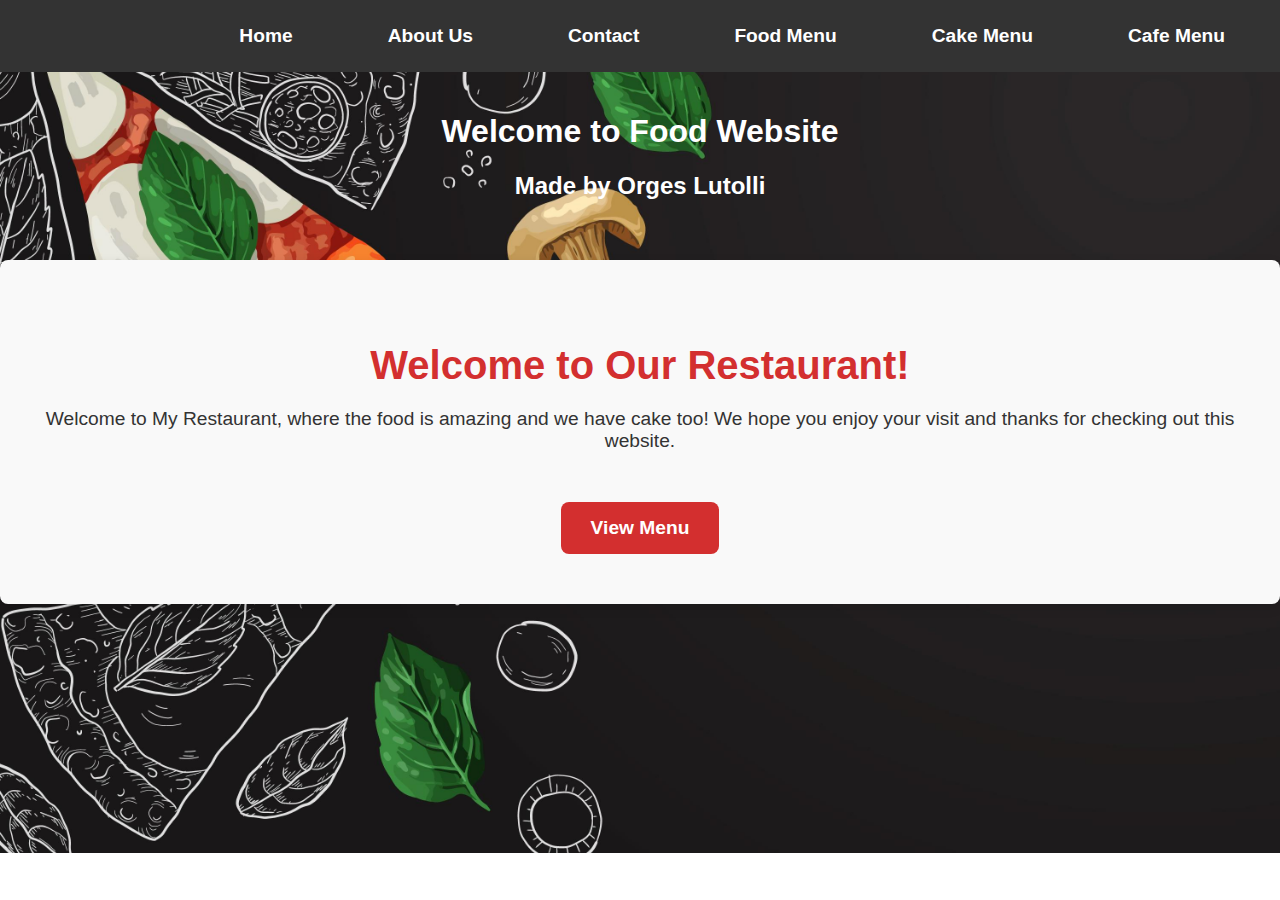
<file: index.html>
<!DOCTYPE html>
<html lang="en">
<head>
    <meta charset="UTF-8">
    <meta name="viewport" content="width=device-width, initial-scale=1.0">
    <meta name="description" content="Welcome to our restaurant, where your culinary journey begins.">
    <meta name="keywords" content="restaurant, food, menu, dining">
    <title>Projekti i Orgesit Food</title>
    <link rel="stylesheet" href="style.css">
    <style>
        
        nav ul {
            display: flex;
            justify-content: flex-end;
            list-style-type: none;
            background-color: #333;
            padding: 10px;
            margin: 0;
        }
        nav ul li {
            margin-left: 20px;
        }
        nav ul li a {
            color: white;
            font-size: 1.2em;
            font-weight: bold;
            text-decoration: none;
            padding: 15px 30px; 
            border-radius: 8px; 
            transition: background-color 0.3s ease; 
            display: inline-block; 
        }
        nav ul li a:hover {
            background-color: #555; 
            text-decoration: underline; 
        }

        /* Welcome section styles */
        .welcome-section {
            text-align: center;
            padding: 50px 20px;
            background-color: #f9f9f9; 
            margin: 20px 0; 
            border-radius: 8px; 
            box-shadow: 0 4px 12px rgba(0, 0, 0, 0.1); 
        }
        .welcome-section h2 {
            font-size: 2.5em; 
            color: #d32f2f; 
            margin-bottom: 20px; 
        }
        .welcome-section p {
            font-size: 1.2em; 
            color: #333;
            margin-bottom: 30px; 
        }

        /* Button styles */
        .home-button {
            display: inline-block;
            padding: 15px 30px; 
            background-color: #d32f2f;
            color: white;
            border-radius: 8px; 
            text-decoration: none;
            font-size: 1.2em;
            font-weight: bold;
            transition: background-color 0.3s ease;
            margin-top: 20px; /* Space between text and button */
        }
        .home-button:hover {
            background-color: #b71c1c;
            text-decoration: underline;
        }
    </style>
</head>
<body>

    <!-- Navigation bar -->
    <nav>
        <ul>
            <li><a href="index.html">Home</a></li>
            <li><a href="about.html">About Us</a></li>
            <li><a href="contact.html">Contact</a></li>
            <li><a href="menu.html">Food Menu</a></li>
            <li><a href="cake.html">Cake Menu</a></li>
            <li><a href="cafe.html">Cafe Menu</a></li>
        </ul>
    </nav>

    <!-- Header -->
    <header>
        <h1>Welcome to Food Website</h1>
        <h2>Made by Orges Lutolli</h2>
    </header>

    <!-- Welcome Section -->
    <div class="welcome-section">
        <h2>Welcome to Our Restaurant!</h2>
        <p>Welcome to My Restaurant, where the food is amazing and we have cake too! We hope you enjoy your visit and thanks for checking out this website.</p>
        <a href="menu.html" class="home-button">View Menu</a>
    </div>

</body>
</html>
</file>
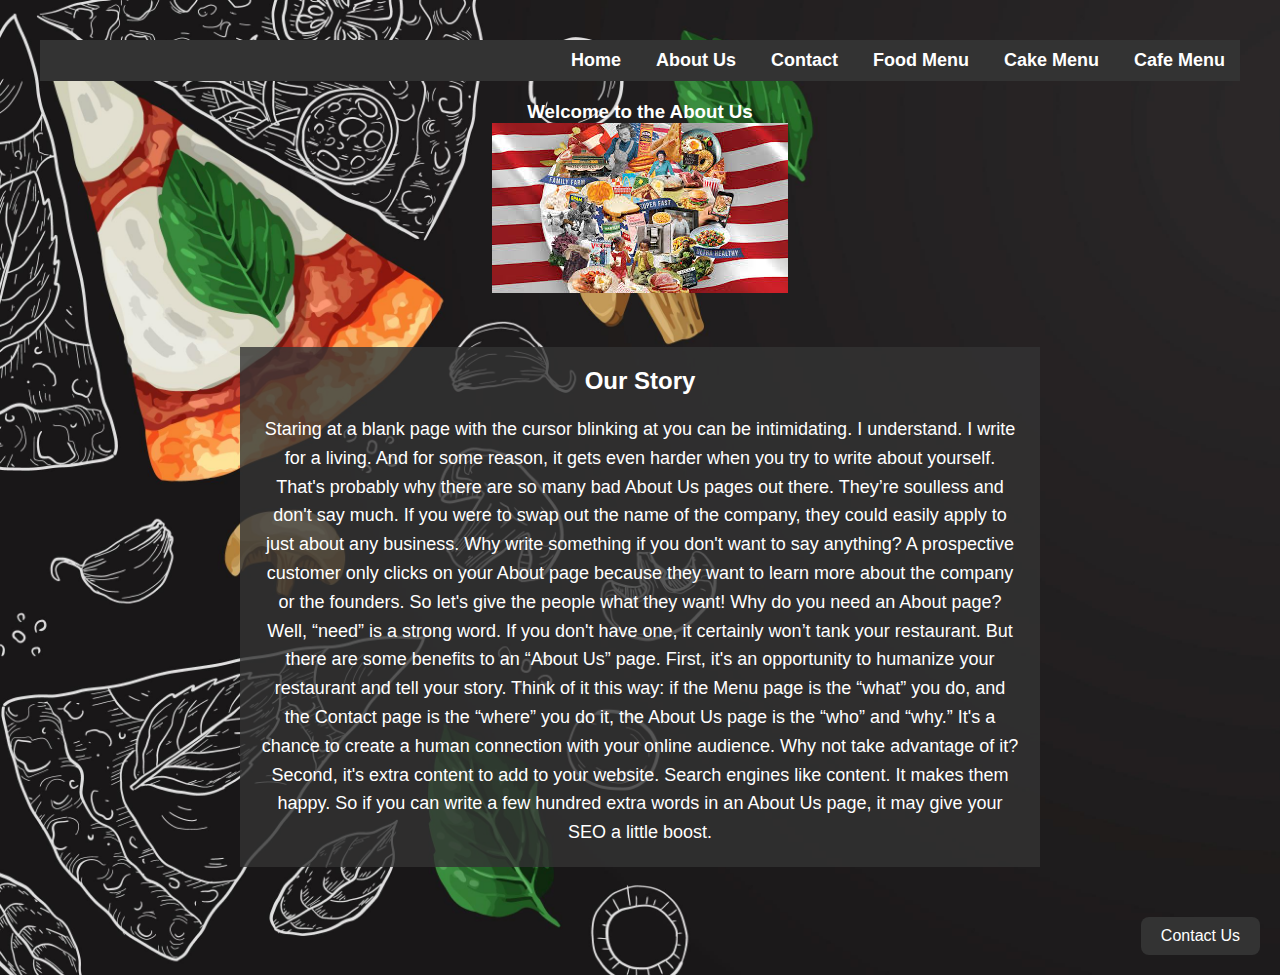
<file: about.html>
<!DOCTYPE html>
<html lang="en">
<head>
    <meta charset="UTF-8">
    <meta name="viewport" content="width=device-width, initial-scale=1.0">
    <link rel="stylesheet" href="style.css">
    <title>About Us</title>
    <style>
        * {
            margin: 0;
            padding: 0;
            box-sizing: border-box;
        }

        body {
            font-family: Arial, sans-serif;
            background-color: #f7f7f7; 
            color: white; 
            display: flex;
            justify-content: flex-start; 
            flex-direction: column; 
            padding: 20px; 
        }

        
        nav {
            width: 100%;
            background-color: #333;
            padding: 10px 0;
        }
        nav ul {
            display: flex;
            justify-content: flex-end;
            list-style-type: none;
            padding: 0;
        }
        nav ul li {
            margin-left: 20px;
        }
        nav ul li a {
            color: white;
            text-decoration: none;
            font-size: 18px;
            font-weight: bold;
        }
        nav ul li a:hover {
            text-decoration: underline;
        }

        #about {
            max-width: 800px;
            margin: 50px auto;
            padding: 20px;
            text-align: center; 
            background-color: rgba(51, 51, 51, 0.8); 
        }

        #about h2 {
            margin-bottom: 20px;
            color: white; 
        }

        #about p {
            font-size: 18px;
            line-height: 1.6;
            color: white; 
        }

        .About-us {
            text-align: center; 
            margin-bottom: 20px; 
        }

        .About-us img {
            max-width: 100%; 
            height: auto; 
        }

       
        .button-container {
            width: 100%; 
            display: flex;
            justify-content: flex-end; 
            margin-top: 20pxl;
        }

        .button-container a {
            display: inline-block; 
            padding: 10px 20px;
            font-size: 1em;
            color: #fff;
            background-color: #333; 
            border: none;
            border-radius: 8px;
            text-decoration: none;
            transition: background-color 0.3s ease, transform 0.3s ease; 
        }

        .button-container a:hover {
            background-color: #555;
            transform: scale(1.05); 
        }
    </style>
</head>
<body>

<header>
    <nav>
        <ul>
            <li><a href="index.html">Home</a></li>
            <li><a href="about.html">About Us</a></li>
            <li><a href="contact.html">Contact</a></li> 
            <li><a href="menu.html">Food Menu</a></li>
            <li><a href="cake.html">Cake Menu</a></li>
            <li><a href="cafe.html">Cafe Menu </a></li>
        </ul>
    </nav>
</header>

<main>
    <div class="About-us">
        <h3>Welcome to the About Us</h3>
        <img src="img/fotojaeabout.jpg" alt="Fotoja e about us">
    </div>

    <section id="about">
        <h2>Our Story</h2>
        <p>Staring at a blank page with the cursor blinking at you can be intimidating.
        I understand. I write for a living.
        And for some reason, it gets even harder when you try to write about yourself. That's probably why there are so many bad About Us pages out there. They’re soulless and don't say much. If you were to swap out the name of the company, they could easily apply to just about any business.
        
        Why write something if you don't want to say anything? A prospective customer only clicks on your About page because they want to learn more about the company or the founders. So let's give the people what they want! 

        Why do you need an About page? Well, “need” is a strong word. If you don't have one, it certainly won’t tank your restaurant. But there are some benefits to an “About Us” page.

        First, it's an opportunity to humanize your restaurant and tell your story. Think of it this way: if the Menu page is the “what” you do, and the Contact page is the “where” you do it, the About Us page is the “who” and “why.” It's a chance to create a human connection with your online audience. Why not take advantage of it? 

        Second, it's extra content to add to your website. Search engines like content. It makes them happy. So if you can write a few hundred extra words in an About Us page, it may give your SEO a little boost.</p>
    </section>

   
    <div class="button-container">
        <a href="contact.html">Contact Us</a> 
    </div>
</main>

</body>
</html>
</file>
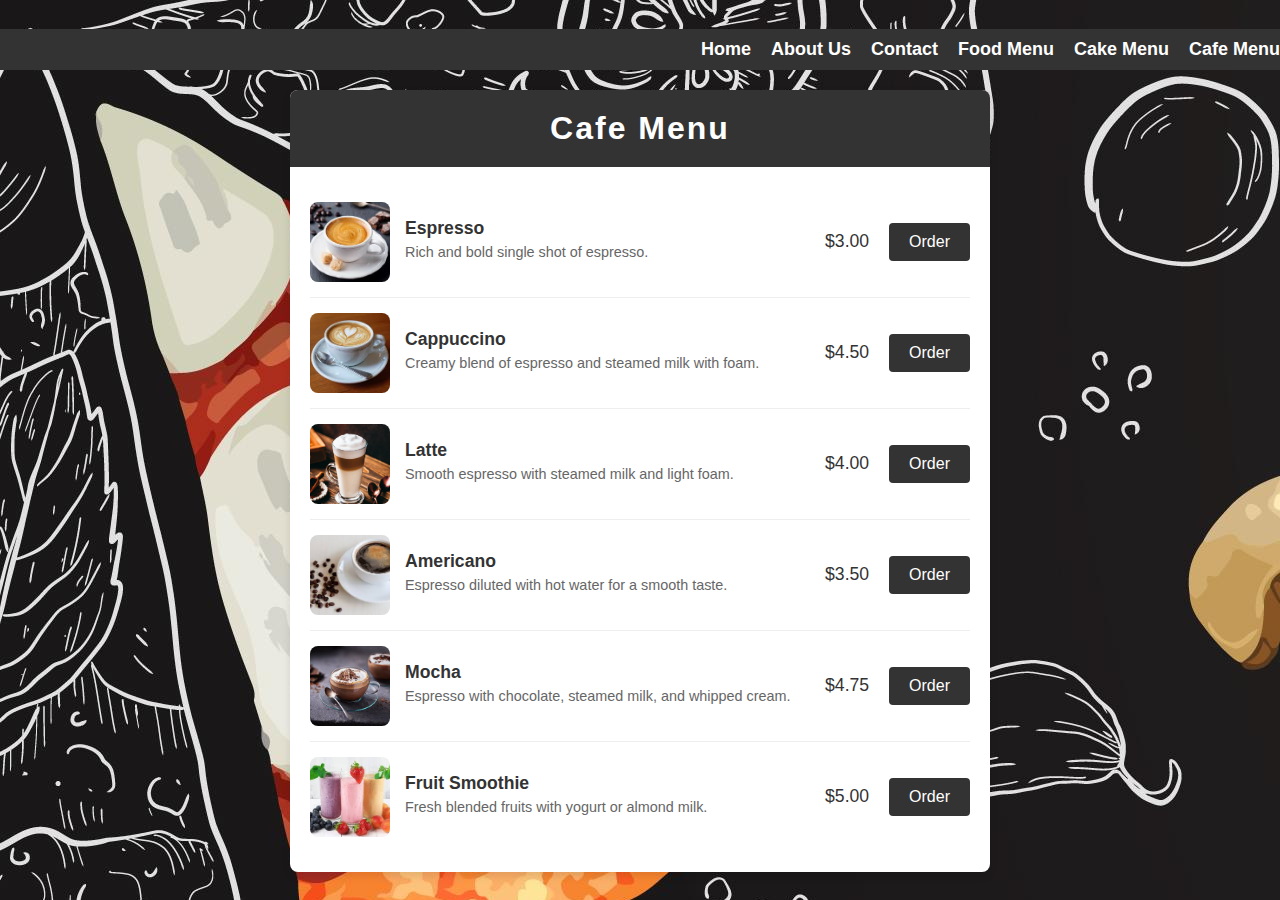
<file: cafe.html>
<!DOCTYPE html>
<html lang="en">
<head>
  <meta charset="UTF-8">
  <meta name="viewport" content="width=device-width, initial-scale=1.0">
  <title>Cafe Menu</title>
  <style>
    * {
      margin: 0;
      padding: 0;
      box-sizing: border-box;
    }

    body {
      font-family: Arial, sans-serif;
      background-color: #f7f7f7;
      color: #333;
      display: flex;
      justify-content: center;
      align-items: center;
      min-height: 100vh;
      flex-direction: column;
      background-image: url(./backgroundwallpaper.jpg);
    }

    nav {
      width: 100%;
      background-color: #333;
      padding: 10px 0;
    }
    nav ul {
      display: flex;
      justify-content: flex-end;
      list-style-type: none;
      padding: 0;
    }
    nav ul li {
      margin-left: 20px;
    }
    nav ul li a {
      color: white;
      font-size: 18px;
      font-weight: bold;
      text-decoration: none;
    }
    nav ul li a:hover {
      text-decoration: underline;
    }

    .menu-container {
      max-width: 700px;
      width: 100%;
      background-color: #fff;
      box-shadow: 0 4px 8px rgba(0, 0, 0, 0.1);
      border-radius: 8px;
      overflow: hidden;
      margin-top: 20px;
    }

  .menu-section img:hover{
    transition: 2s;
    transform: scale(1.1);
}


    .menu-header {
      background-color: #333;
      color: #fff;
      padding: 20px;
      text-align: center;
    }

    .menu-header h1 {
      font-size: 2em;
      letter-spacing: 2px;
    }

    .menu-section {
      padding: 20px;
    }

    .menu-item {
      display: flex;
      align-items: center;
      padding: 15px 0;
      border-bottom: 1px solid #eee;
    }

    .menu-item:last-child {
      border-bottom: none;
    }

    .menu-item img {
      width: 80px;
      height: 80px;
      object-fit: cover;
      border-radius: 8px;
      margin-right: 15px;
    }

    .menu-item h2 {
      font-size: 1.1em;
      color: #333;
      margin-bottom: 5px;
    }

    .menu-item p {
      font-size: 0.9em;
      color: #666;
      margin-bottom: 5px;
    }

    .menu-item .price {
      font-size: 1.1em;
      color: #333;
      margin-left: auto;
      margin-right: 20px;
    }
    .order-btn {
      padding: 10px 20px;
      background-color: #333;
      color: white;
      font-size: 1em;
      border: none;
      border-radius: 4px;
      cursor: pointer;
      transition: background-color 0.3s ease;
    }

    .order-btn:hover {
      background-color: #555;
    }
  </style>
</head>
<body>

<nav>
  <ul>
    <li><a href="index.html">Home</a></li>
    <li><a href="about.html">About Us</a></li>
    <li><a href="contact.html">Contact</a></li>
    <li><a href="menu.html">Food Menu</a></li>
    <li><a href="cake.html">Cake Menu</a></li>
    <li><a href="cafe.html">Cafe Menu</a></li>
  </ul>
</nav>

<div class="menu-container">
  <div class="menu-header">
    <h1>Cafe Menu</h1>
  </div>

  <div class="menu-section">
    <div class="menu-item">
      <img src="img/espresso.jpg" alt="Espresso">
      <div>
        <h2>Espresso</h2>
        <p>Rich and bold single shot of espresso.</p>
      </div>
      <div class="price">$3.00</div>
      <button class="order-btn">Order</button>
    </div>
    <div class="menu-item">
      <img src="img/Cappuccino.jpg" alt="Cappuccino">
      <div>
        <h2>Cappuccino</h2>
        <p>Creamy blend of espresso and steamed milk with foam.</p>
      </div>
      <div class="price">$4.50</div>
      <button class="order-btn">Order</button>
    </div>
    <div class="menu-item">
      <img src="img/Latte.webp" alt="Latte">
      <div>
        <h2>Latte</h2>
        <p>Smooth espresso with steamed milk and light foam.</p>
      </div>
      <div class="price">$4.00</div>
      <button class="order-btn">Order</button>
    </div>
    <div class="menu-item">
      <img src="img/americano.jpg" alt="Americano">
      <div>
        <h2>Americano</h2>
        <p>Espresso diluted with hot water for a smooth taste.</p>
      </div>
      <div class="price">$3.50</div>
      <button class="order-btn">Order</button>
    </div>
    <div class="menu-item">
      <img src="img/mocha.jpg" alt="Mocha">
      <div>
        <h2>Mocha</h2>
        <p>Espresso with chocolate, steamed milk, and whipped cream.</p>
      </div>
      <div class="price">$4.75</div>
      <button class="order-btn">Order</button>
    </div>
    <div class="menu-item">
      <img src="img/smothie.jpg" alt="Smoothie">
      <div>
        <h2>Fruit Smoothie</h2>
        <p>Fresh blended fruits with yogurt or almond milk.</p>
      </div>
      <div class="price">$5.00</div>
      <button class="order-btn">Order</button>
    </div>
  </div>
</div>

</body>
</html>
</file>
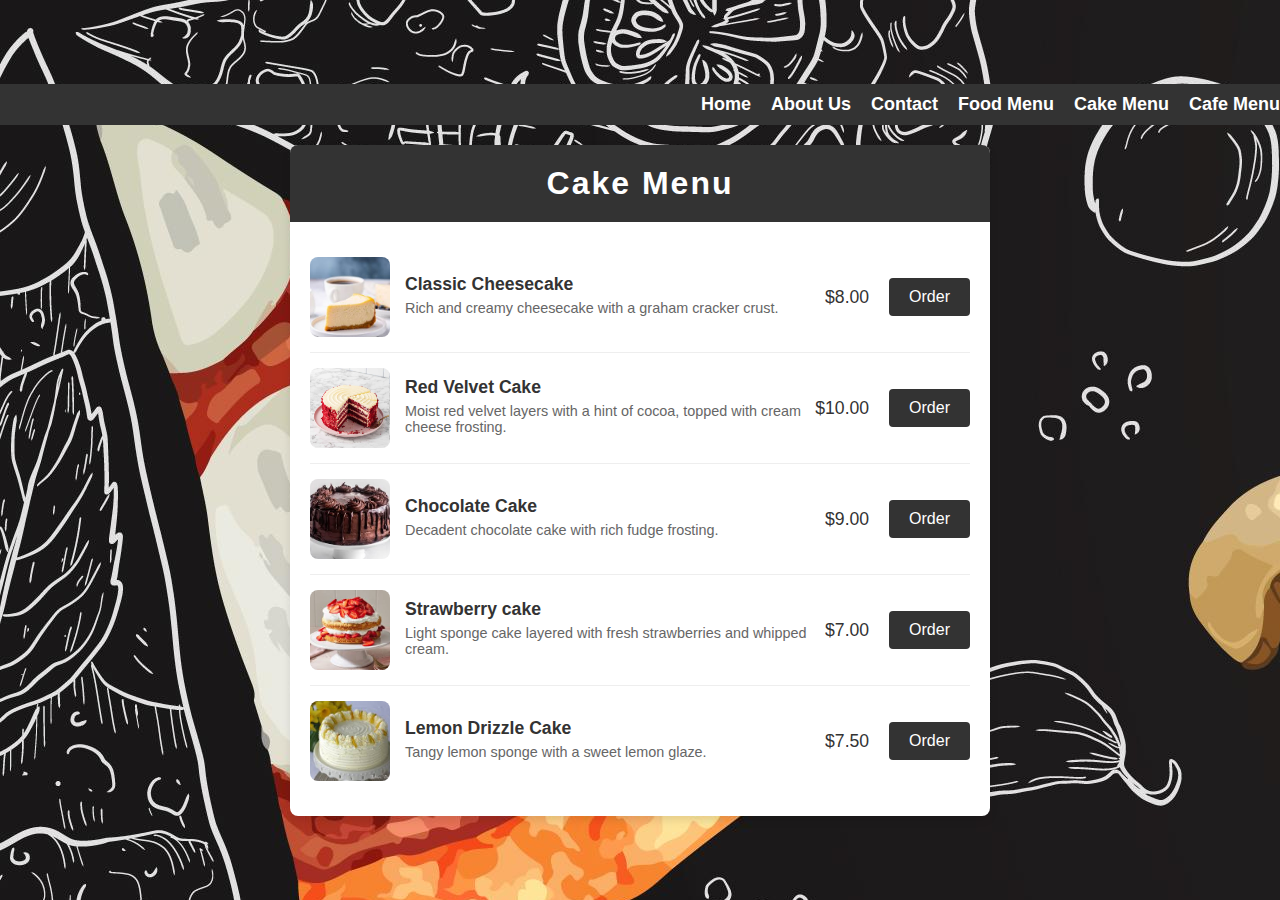
<file: cake.html>
<!DOCTYPE html>
<html lang="en">
<head>
  <meta charset="UTF-8">
  <meta name="viewport" content="width=device-width, initial-scale=1.0">
  <title>Cake Menu</title>
  <style>
    * {
      margin: 0;
      padding: 0;
      box-sizing: border-box;
    }

    body {
      font-family: Arial, sans-serif;
      background-color: #f7f7f7;
      color: #333;
      display: flex;
      justify-content: center;
      align-items: center;
      min-height: 100vh;
      flex-direction: column;
      background-image: url(./backgroundwallpaper.jpg);
    }

    nav {
      width: 100%;
      background-color: #333;
      padding: 10px 0;
    }
    nav ul {
      display: flex;
      justify-content: flex-end;
      list-style-type: none;
      padding: 0;
    }
    nav ul li {
      margin-left: 20px;
    }
    nav ul li a {
      color: white;
      font-size: 18px;
      font-weight: bold;
      text-decoration: none;
    }
    nav ul li a:hover {
      text-decoration: underline;
    }

    .menu-container {
      max-width: 700px;
      width: 100%;
      background-color: #fff;
      box-shadow: 0 4px 8px rgba(0, 0, 0, 0.1);
      border-radius: 8px;
      overflow: hidden;
      margin-top: 20px;
    }

    .menu-header {
      background-color: #333;
      color: #fff;
      padding: 20px;
      text-align: center;
    }

    .menu-header h1 {
      font-size: 2em;
      letter-spacing: 2px;
    }

    .menu-section {
      padding: 20px;
    }

    .menu-item {
      display: flex;
      align-items: center;
      padding: 15px 0;
      border-bottom: 1px solid #eee;
    }

    .menu-section img:hover{
    transition: 2s;
    transform: scale(1.1);
}


    .menu-item:last-child {
      border-bottom: none;
    }

    .menu-item img {
      width: 80px;
      height: 80px;
      object-fit: cover;
      border-radius: 8px;
      margin-right: 15px;
    }

    .menu-item h2 {
      font-size: 1.1em;
      color: #333;
      margin-bottom: 5px;
    }

    .menu-item p {
      font-size: 0.9em;
      color: #666;
      margin-bottom: 5px;
    }

    .menu-item .price {
      font-size: 1.1em;
      color: #333;
      margin-left: auto;
      margin-right: 20px;
    }
    .order-btn {
      padding: 10px 20px;
      background-color: #333;
      color: white;
      font-size: 1em;
      border: none;
      border-radius: 4px;
      cursor: pointer;
      transition: background-color 0.3s ease;
    }
    .order-btn:hover {
      background-color: #555;
    }
  </style>
</head>
<body>

<nav>
  <ul>
    <li><a href="index.html">Home</a></li>
    <li><a href="about.html">About Us</a></li>
    <li><a href="contact.html">Contact</a></li>
    <li><a href="menu.html"> Food Menu</a></li>
    <li><a href ="cake.html">Cake Menu</a></li>
    <li><a href="cafe.html">Cafe Menu</a></li>
  </ul>
</nav>

<div class="menu-container">
  <div class="menu-header">
    <h1>Cake Menu</h1>
  </div>

  <div class="menu-section">
    <div class="menu-item">
      <img src="img/cheesecake.jpg" alt="Cheesecake">
      <div>
        <h2>Classic Cheesecake </h2>
        <p>Rich and creamy cheesecake with a graham cracker crust.</p>
      </div>
      <div class="price">$8.00</div>
      <button class="order-btn">Order</button>
    </div>
    <div class="menu-item">
      <img src="img/Redvelvetcake.jpg" alt="Red Velvet Cake">
      <div>
        <h2>Red Velvet Cake</h2>
        <p>Moist red velvet layers with a hint of cocoa, topped with cream cheese frosting.</p>
      </div>
      <div class="price">$10.00</div>
      <button class="order-btn">Order</button>
    </div>
    <div class="menu-item">
      <img src="img/chocolatecake.jpg" alt="Chocolate  Cake">
      <div>
        <h2>Chocolate Cake</h2>
        <p>Decadent chocolate cake with rich fudge frosting.</p>
      </div>
      <div class="price">$9.00</div>
      <button class="order-btn">Order</button>
    </div>
    <div class="menu-item">
      <img src="img/strawberryshortcake.jpg" alt="Strawberry Shortcake">
      <div>
        <h2>Strawberry cake</h2>
        <p>Light sponge cake layered with fresh strawberries and whipped cream.</p>
      </div>
      <div class="price">$7.00</div>
      <button class="order-btn">Order</button>
    </div>
    <div class="menu-item">
      <img src="img/lemondrizzlecak.jpg" alt="Lemon Drizzle Cake">
      <div>
        <h2>Lemon Drizzle Cake</h2>
        <p>Tangy lemon sponge with a sweet lemon glaze.</p>
      </div>
      <div class="price">$7.50</div>
      <button class="order-btn">Order</button>
    </div>
  </div>
</div>

</body>
</html>
</file>
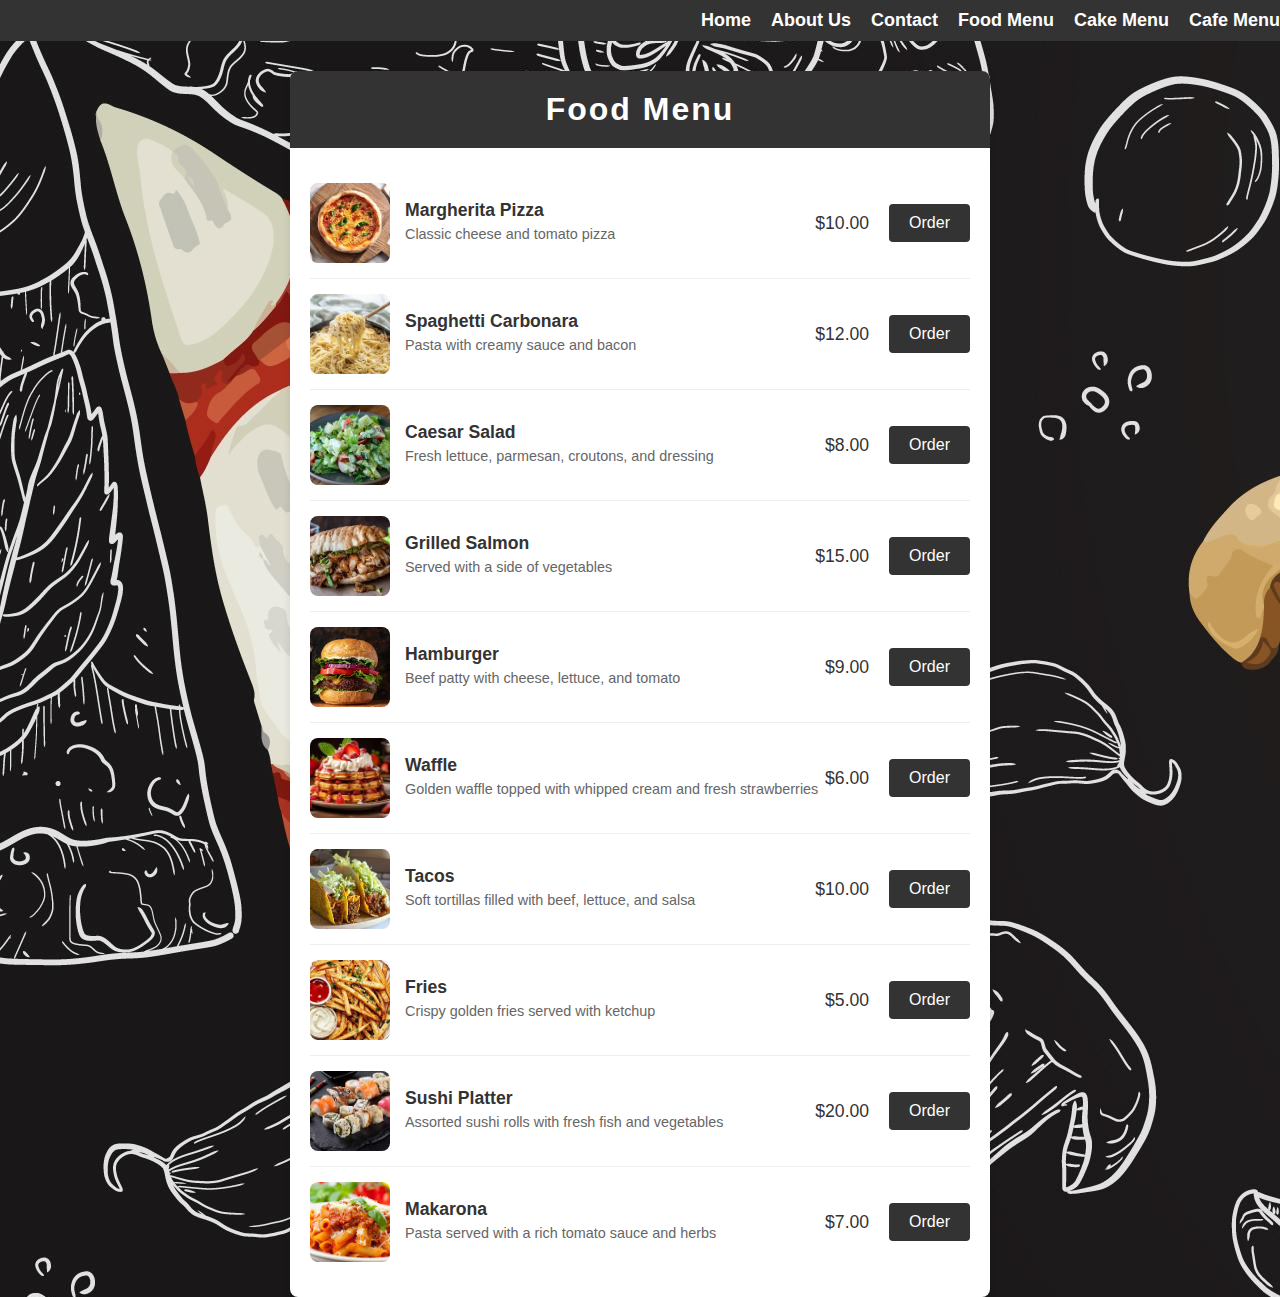
<file: menu.html>
<!DOCTYPE html>
<html lang="en">
<head>
  <meta charset="UTF-8">
  <meta name="viewport" content="width=device-width, initial-scale=1.0">
  <title>Food Menu</title>
  <style>
    * {
      margin: 0;
      padding: 0;
      box-sizing: border-box;
    }

    body {
      font-family: Arial, sans-serif;
      background-color: #f7f7f7;
      color: #333;
      display: flex;
      justify-content: center;
      align-items: center;
      min-height: 100vh;
      flex-direction: column;
      background-image: url(./backgroundwallpaper.jpg);
    }

    nav {
      width: 100%;
      background-color: #333;
      padding: 10px 0;
    }

    nav ul {
      display: flex;
      justify-content: flex-end;
      list-style-type: none;
      padding: 0;
    }

    nav ul li {
      margin-left: 20px;
    }

    nav ul li a {
      color: white;
      font-size: 18px;
      font-weight: bold;
      text-decoration: none;
    }

    nav ul li a:hover {
      text-decoration: underline;
    }

    .menu-container {
      max-width: 700px;
      width: 100%;
      background-color: #fff;
      box-shadow: 0 4px 8px rgba(0, 0, 0, 0.1);
      border-radius: 8px;
      overflow: hidden;
      margin-top: 30px;
    }

    .menu-header {
      background-color: #333;
      color: #fff;
      padding: 20px;
      text-align: center;
    }

    .menu-section img:hover {
      transition: 2s;
      transform: scale(1.1);
    }

    .menu-header h1 {
      font-size: 2em;
      letter-spacing: 2px;
    }

    .menu-section {
      padding: 20px;
    }

    .menu-item {
      display: flex;
      align-items: center;
      padding: 15px 0;
      border-bottom: 1px solid #eee;
    }

    .menu-item:last-child {
      border-bottom: none;
    }

    .menu-item img {
      width: 80px;
      height: 80px;
      object-fit: cover;
      border-radius: 8px;
      margin-right: 15px;
    }

    .menu-item h2 {
      font-size: 1.1em;
      color: #333;
      margin-bottom: 5px;
    }

    .menu-item p {
      font-size: 0.9em;
      color: #666;
      margin-bottom: 5px;
    }

    .menu-item .price {
      font-size: 1.1em;
      color: #333;
      margin-left: auto;
      margin-right: 20px;
    }

    .order-btn {
      padding: 10px 20px;
      background-color: #333;
      color: white;
      font-size: 1em;
      border: none;
      border-radius: 4px;
      cursor: pointer;
      transition: background-color 0.3s ease;
    }

    .order-btn:hover {
      background-color: #555;
    }
  </style>
</head>
<body>

<nav>
  <ul>
    <li><a href="index.html">Home</a></li>
    <li><a href="about.html">About Us</a></li>
    <li><a href="contact.html">Contact</a></li>
    <li><a href="menu.html">Food Menu</a></li>
    <li><a href="cake.html">Cake Menu</a></li>
    <li><a href="cafe.html">Cafe Menu</a></li>
  </ul>
</nav>

<div class="menu-container">
  <div class="menu-header">
    <h1>Food Menu</h1>
  </div>

  <div class="menu-section">
    <div class="menu-item">
      <img src="img/margherita.jpg" alt="Pizza Margarita">
      <div>
        <h2>Margherita Pizza</h2>
        <p>Classic cheese and tomato pizza</p>
      </div>
      <div class="price">$10.00</div>
      <button class="order-btn">Order</button>
    </div>

    <div class="menu-item">
      <img src="img/carbonara.jpg" alt="Spaghetti Carbonara">
      <div>
        <h2>Spaghetti Carbonara</h2>
        <p>Pasta with creamy sauce and bacon</p>
      </div>
      <div class="price">$12.00</div>
      <button class="order-btn">Order</button>
    </div>

    <div class="menu-item">
      <img src="img/salad.jpg" alt="Caesar Salad">
      <div>
        <h2>Caesar Salad</h2>
        <p>Fresh lettuce, parmesan, croutons, and dressing</p>
      </div>
      <div class="price">$8.00</div>
      <button class="order-btn">Order</button>
    </div>

    <div class="menu-item">
      <img src="img/dyner.jpg" alt="Grilled Salmon">
      <div>
        <h2>Grilled Salmon</h2>
        <p>Served with a side of vegetables</p>
      </div>
      <div class="price">$15.00</div>
      <button class="order-btn">Order</button>
    </div>

    <div class="menu-item">
      <img src="img/Hamburger.jpg" alt="Hamburger">
      <div>
        <h2>Hamburger</h2>
        <p>Beef patty with cheese, lettuce, and tomato</p>
      </div>
      <div class="price">$9.00</div>
      <button class="order-btn">Order</button>
    </div>

    <div class="menu-item">
      <img src="img/Waffle.jpg" alt="Waffle">
      <div>
        <h2>Waffle</h2>
        <p>Golden waffle topped with whipped cream and fresh strawberries</p>
      </div>
      <div class="price">$6.00</div>
      <button class="order-btn">Order</button>
    </div>

    <div class="menu-item">
      <img src="img/tacos.jpg" alt="Tacos">
      <div>
        <h2>Tacos</h2>
        <p>Soft tortillas filled with beef, lettuce, and salsa</p>
      </div>
      <div class="price">$10.00</div>
      <button class="order-btn">Order</button>
    </div>

    <div class="menu-item">
      <img src="img/fries.jpg" alt="Fries">
      <div>
        <h2>Fries</h2>
        <p>Crispy golden fries served with ketchup</p>
      </div>
      <div class="price">$5.00</div>
      <button class="order-btn">Order</button>
    </div>

    <div class="menu-item">
      <img src="img/sushi.jpg" alt="Sushi Platter">
      <div>
        <h2>Sushi Platter</h2>
        <p>Assorted sushi rolls with fresh fish and vegetables</p>
      </div>
      <div class="price">$20.00</div>
      <button class="order-btn">Order</button>
    </div>

    <div class="menu-item">
      <img src="img/Makarona.jpg" alt="Makarona">
      <div>
        <h2>Makarona</h2>
        <p>Pasta served with a rich tomato sauce and herbs</p>
      </div>
      <div class="price">$7.00</div>
      <button class="order-btn">Order</button>
    </div>
  </div>
</div>

</body>
</html>
</file>
<file: style.css>
body {
    font-family: arial, sans-serif;
    margin: 0;
    padding: 0; 
    background-image: url(backgroundwallpaper.jpg);
    background-repeat: no-repeat;
    background-size: cover;
    color: white;
}

header {
    
    color: white;
    padding: 20px;
    text-align: center;
}

nav ul {
    list-style: none;
    padding: 0;
}

nav ul li {
    display: inline;
    margin: 0 15px;
    display: flex;
}

.hero {
    background-image: url('restaurant.jpg');
    height: 300px;
    display: flex;
    align-items: center;
    justify-content: center;
    color: blue;
    text-align: center;
}




.menu-item {
    display: inline-block;
    margin: 20px;
    text-align: center;
}

footer {
    background-color: #3a3a3a;
    color: white;
    text-align: center;
    padding: 10px 0;
    position: relative;
}

#about h2{
margin: bottom;
}
</file>
